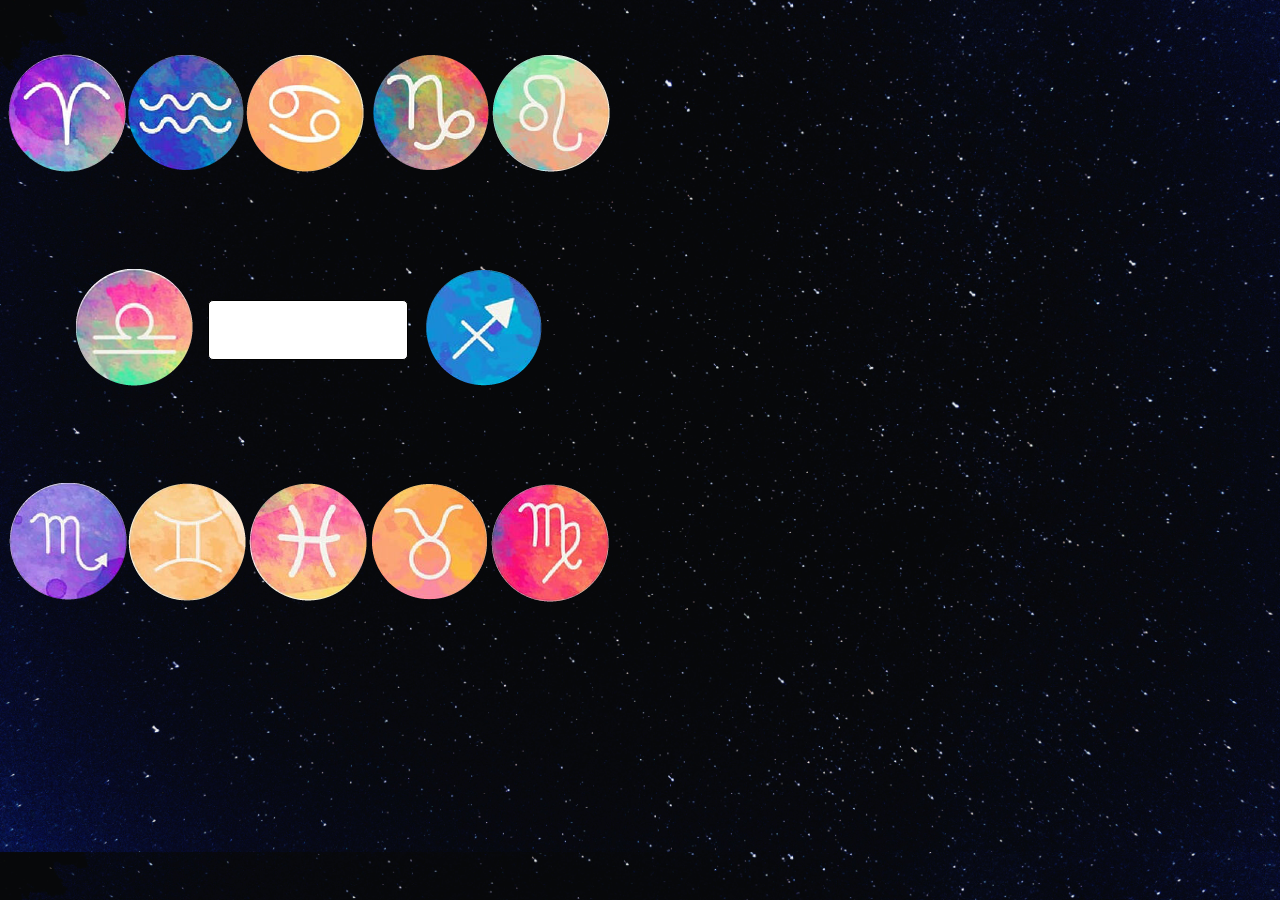
<file: proyecto2/index.html>
<!DOCTYPE html>
<html lang="en">
<head>
    <link href="css/estilos.css" rel="stylesheet" type="text/css">
    <meta charset="UTF-8">
    <meta http-equiv="X-UA-Compatible" content="IE=edge">
    <meta name="viewport" content="width=device-width, initial-scale=1.0">
    <title>Pagina Principal</title>
</head>
<body>
    <div class="contenedor">
        <div class="contenedor1">
            <div class="signo"><img src="imagenes/aries.png"></div>
            <div class="signo"><img src="imagenes/acuario.png"></div>
            <div class="signo"><img src="imagenes/cancer.png"></div>
            <div class="signo"><img src="imagenes/capri.png"></div>
            <div class="signo"><img src="imagenes/leo.png"></div>
        </div>
        <div class="contenedor2">
            <div class="signo"><img src="imagenes/libra.png"></div>
            <div><input type="button" value="Bienvenidos" class="boton"></input></div>
            <div class="signo"><img src="imagenes/sagi.png"></div>
        </div>
        <div class="contenedor3">
            <div class="signo"><img src="imagenes/scorpio.png"></div>
            <div class="signo"><img src="imagenes/gemini.png"></div>
            <div class="signo"><img src="imagenes/picis.png"></div>
            <div class="signo"><img src="imagenes/tauro.png"></div>
            <div class="signo"><img src="imagenes/Virgo.png"></div>
        </div>
    </div>
    <script src="css/estilos.css"></script>
</body>
</html>
</file>
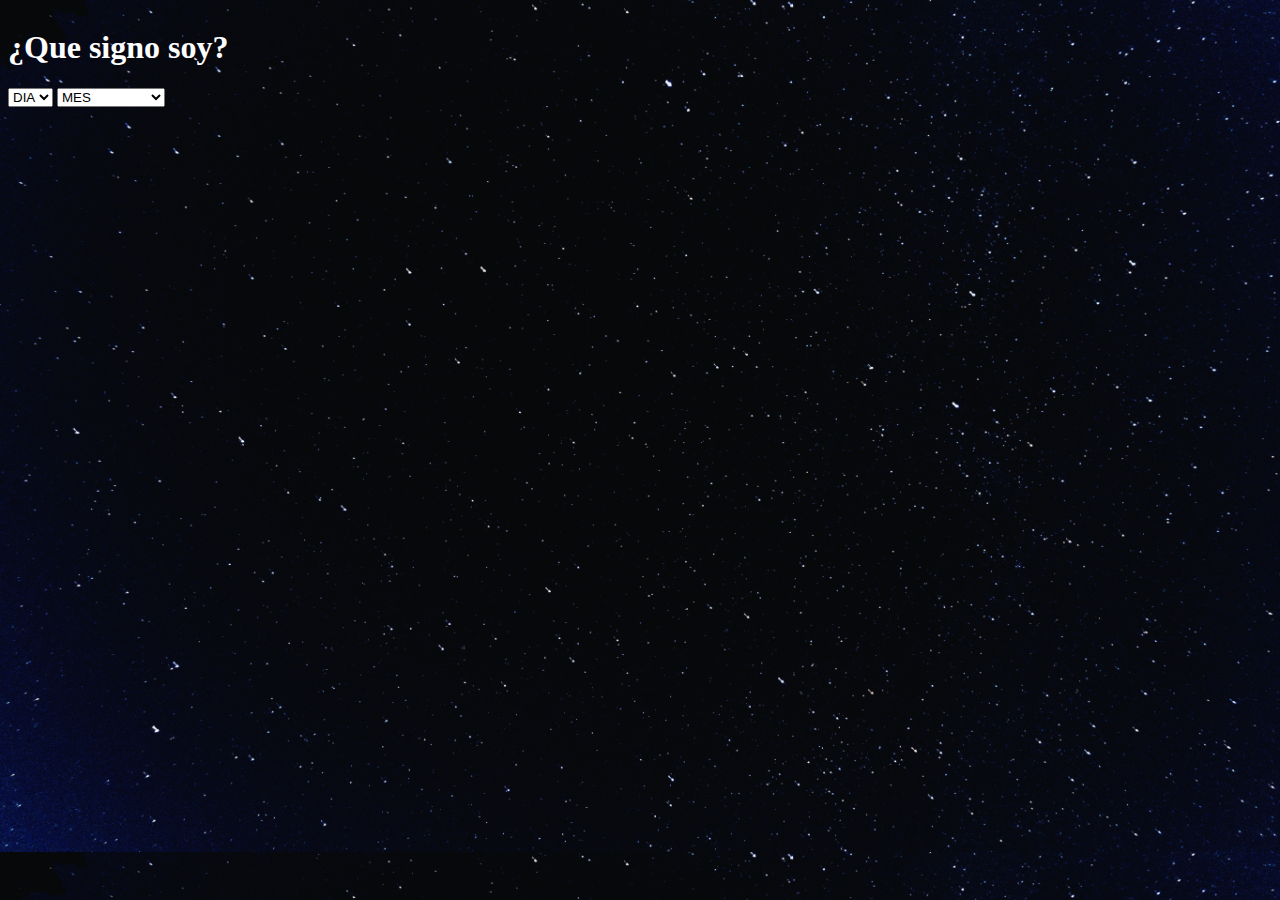
<file: proyecto2/listadesplegable.html>
<!DOCTYPE html>
<html lang="en">
<head>
    <link href="css/estilos.css" rel="stylesheet" type="text/css">
    <meta charset="UTF-8">
    <meta http-equiv="X-UA-Compatible" content="IE=edge">
    <meta name="viewport" content="width=device-width, initial-scale=1.0">
    <title>Listas desplegables</title>
</head>
<body class="fondo">
    <div class="fondo">
        
    <h1>¿Que signo soy?</h1>
    <form>
     <select>
         <option disabled selected="">DIA</option>
         <option>1</option>
         <option>2</option>
         <option>3</option>
         <option>4</option>
         <option>5</option>
         <option>5</option>
         <option>6</option>
         <option>7</option> 
         <option>8</option>
         <option>9</option>
         <option>10</option>
         <option>11</option>
         <option>12</option>
         <option>13</option>
         <option>14</option>
         <option>15</option>
         <option>16</option>
         <option>17</option>
         <option>18</option>
         <option>19</option>
         <option>20</option>
         <option>21</option>
         <option>22</option>
         <option>23</option>
         <option>24</option>
         <option>25</option>
         <option>26</option>
         <option>27</option>
         <option>28</option>
         <option>29</option>
         <option>30</option>

        </select>
        <select class="opcion">
            <option disabled selected="">MES</option>
            <option>ENERO</option>
            <opcion> FEBRERO</opcion>
            <option>MARZO</option>
            <opcion>ABRIL</opcion>
            <option>MAYO</option>
            <opcion>JUNIO</opcion>
            <option>JULIO</option>
            <opcion>AGOSTO</opcion>
            <option>SEPTIEMBRE</option>
            <option>OCTUBRE</option>
            <option>NOVIEMBRE</option>
            <option>DICIEMBRE</option>
            
            </div>

        </select>
    </form>

</body>
</html>
</file>
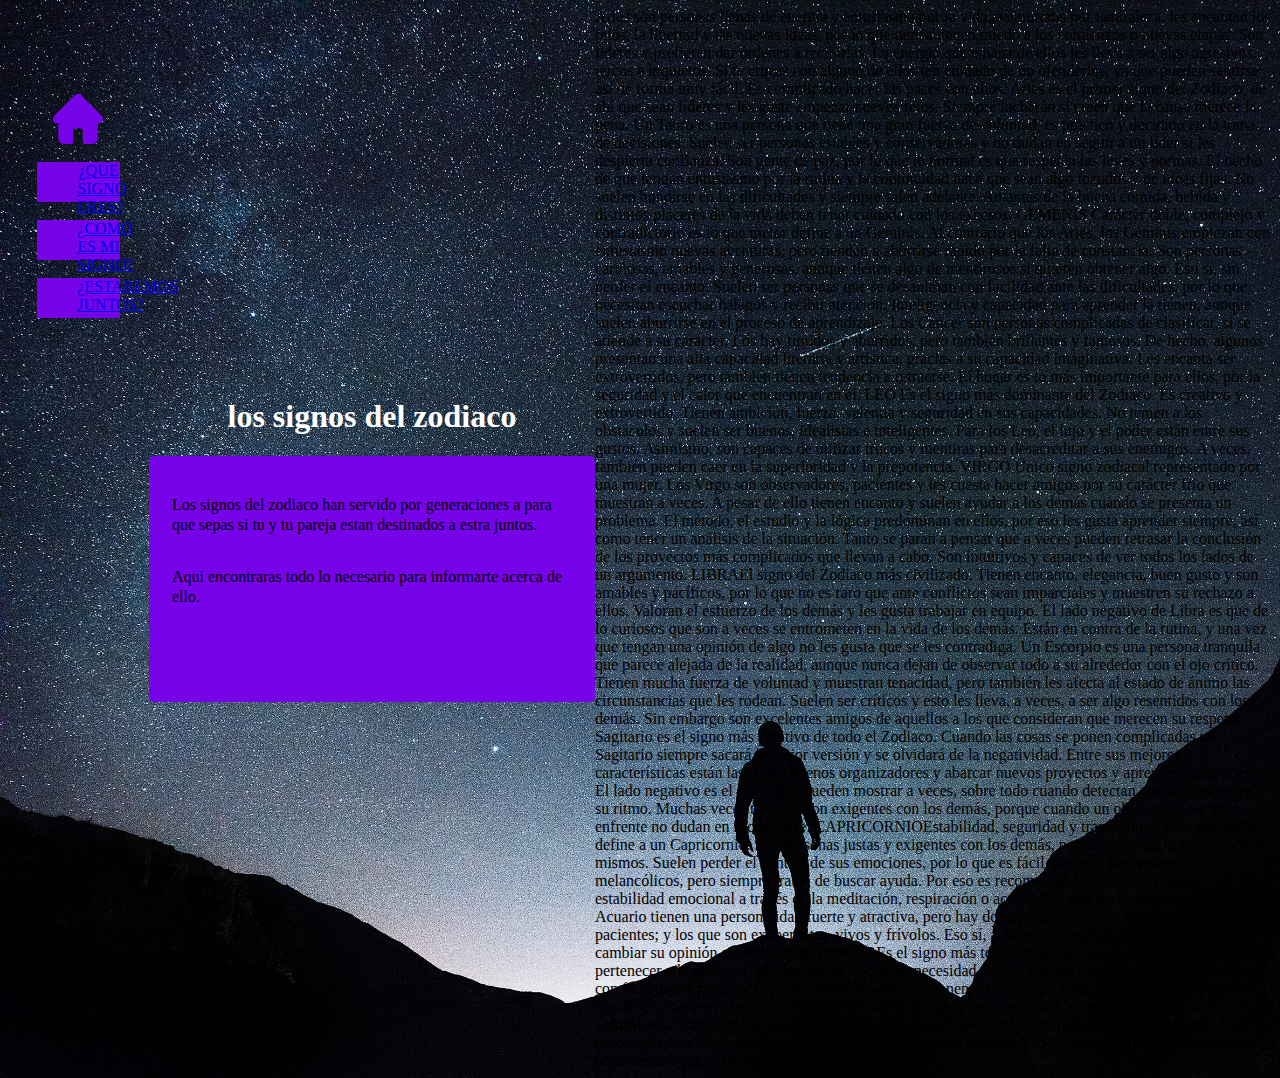
<file: proyecto2/paginaprincipal.html>
<!DOCTYPE html>
<html lang="en">
<head>
    <link href="css/estilos.css" rel="stylesheet" type="text/css">
    <meta charset="UTF-8">
    <meta http-equiv="X-UA-Compatible" content="IE=edge">
    <meta name="viewport" content="width=device-width, initial-scale=1.0">
    <title>Principal.html</title>
</head>
<body class="pagina">
<div class="menuizq">
<img src="imagenes/home.svg" width="50px" height="50px"/>
<br>

<ul class="menu">

    <li><a href="#"> ¿QUE SIGNO ERES?</a></li>
 </ul>
 <br>
 <ul class="menu">
     <li><a href="#"> ¿COMO ES MI SIGNO?</a></li>
   
 </ul>
 <br>
 <ul class="menu">
     <li><a href="#"> ¿ESTAREMOS JUNTOS?</a></li>
     
 </ul>
   </div>

 <div class="titulo">
     <h1> los signos del zodiaco</h1>
     <div class="caja1">
     
     <p>Los signos del zodiaco han servido por generaciones a para que sepas si tu y tu pareja estan destinados a estra juntos. </p>
     <p>Aqui encontraras todo lo necesario para informarte acerca de ello.</p>
  </div>
 </div>
 
 </body>
 </html>
 Aries son personas llenas de energía y entusiasmo por la vida,aventureros por naturaleza, les encantan los retos, la libertad y las nuevas ideas, por lo que nunca tienen miedo a los comienzos o nuevas etapas. Son líderes y prefieren dar órdenes a recibirlas. La energía que emana de ellos les lleva a ser algo agresivos, tercos e inquietos. Si te cruzas con alguno de ellos ten cuidado de no ofenderlos, ya que pueden sentirse así de forma muy fácil. Es complicado hacer las paces con ellos. Aries es el primer signo del Zodiaco, de ahí que sean líderes y les guste empezar nuevos retos. Siempre lucharán si creen que la causa merece la pena.

Un Tauro es una persona que tiene una gran fuerza de voluntad, es práctico y decidido en la toma de decisiones. Suelen ser personas estables y conservadoras y no dudan en seguir a un líder si les despierta confianza. Son gente de paz, por lo que lo normal es que respeten las leyes y normas. El hecho de que tengan entusiasmo por la rutina y la continuidad hace que sean algo tozudos y de ideas fijas. No suelen hundirse en las dificultades y siempre salen adelante. Amantes de la buena comida, bebida y distintos placeres de la vida deben tener cuidado con los excesos.

GEMENIS Carácter doble, complejo y contradictorio es lo que mejor define a un Géminis. Al contrario que los Aries, los Géminis empiezan con entusiasmo nuevas aventuras, pero tienden a aburrirse rápido por la falta de constancia. Son personas cariñosas, amables y generosas, aunque tienen algo de mentirosos si quieren obtener algo. Eso sí, sin perder el encanto. Suelen ser personas que se desaniman con facilidad ante las dificultades, por lo que necesitan escuchar halagos y recibir atención. Inteligencia y capacidad para aprender la tienen, aunque suelen aburrirse en el proceso de aprendizaje.

Los Cáncer son personas complicadas de clasificar, si se atiende a su carácter. Los hay tímidos y aburridos, pero también brillantes y famosos. De hecho, algunos presentan una alta capacidad literaria y artística, gracias a su capacidad imaginativa. Les encanta ser extrovertidos, pero también tienen tendencia a retraerse. El hogar es lo más importante para ellos, por la seguridad y el calor que encuentran en él.

LEO Es el signo más dominante del Zodiaco. Es creativo y extrovertido. Tienen ambición, fuerza, valentía y seguridad en sus capacidades. No temen a los obstáculos y suelen ser buenos, idealistas e inteligentes. Para los Leo, el lujo y el poder están entre sus gustos. Asimismo, son capaces de utilizar trucos y mentiras para desacreditar a sus enemigos. A veces, también pueden caer en la superioridad y la prepotencia.

VIRGO Único signo zodiacal representado por una mujer. Los Virgo son observadores, pacientes y les cuesta hacer amigos por su carácter frío que muestran a veces. A pesar de ello tienen encanto y suelen ayudar a los demás cuando se presenta un problema. El método, el estudio y la lógica predominan en ellos, por eso les gusta aprender siempre, así como tener un análisis de la situación. Tanto se paran a pensar que a veces pueden retrasar la conclusión de los proyectos más complicados que llevan a cabo. Son intuitivos y capaces de ver todos los lados de un argumento.

LIBRAEl signo del Zodiaco más civilizado. Tienen encanto, elegancia, buen gusto y son amables y pacíficos, por lo que no es raro que ante conflictos sean imparciales y muestren su rechazo a ellos. Valoran el esfuerzo de los demás y les gusta trabajar en equipo. El lado negativo de Libra es que de lo curiosos que son a veces se entrometen en la vida de los demás. Están en contra de la rutina, y una vez que tengan una opinión de algo no les gusta que se les contradiga.

Un Escorpio es una persona tranquila que parece alejada de la realidad, aunque nunca dejan de observar todo a su alrededor con el ojo crítico. Tienen mucha fuerza de voluntad y muestran tenacidad, pero también les afecta al estado de ánimo las circunstancias que les rodean. Suelen ser críticos y esto les lleva, a veces, a ser algo resentidos con los demás. Sin embargo son excelentes amigos de aquellos a los que consideran que merecen su respeto.

Sagitario es el signo más positivo de todo el Zodiaco. Cuando las cosas se ponen complicadas un Sagitario siempre sacará la mejor versión y se olvidará de la negatividad. Entre sus mejores características están las de ser buenos organizadores y abarcar nuevos proyectos y aprender cosas nuevas. El lado negativo es el genio que pueden mostrar a veces, sobre todo cuando detectan que alguien no va a su ritmo. Muchas veces también son exigentes con los demás, porque cuando un objetivo se les pone enfrente no dudan en sacrificarse.

CAPRICORNIOEstabilidad, seguridad y tranquilidad es lo que mejor define a un Capricornio. Son personas justas y exigentes con los demás, porque también lo son con ellos mismos. Suelen perder el control de sus emociones, por lo que es fácil que sean pesimistas y melancólicos, pero siempre tratan de buscar ayuda. Por eso es recomendable que mantengan la estabilidad emocional a través de la meditación, respiración o actividades que les ayuden a relajarse.

Los Acuario tienen una personalidad fuerte y atractiva, pero hay dos tipos: los que son tímidos, sensibles y pacientes; y los que son exuberantes, vivos y frívolos. Eso sí, ambos son honestos y no dudarán en cambiar su opinión si estaban equivocados. Es el signo más tolerante de los doce, pero tampoco les gusta pertenecer a la multitud. Muchas veces sienten la necesidad de retirarse para meditar. No hacen amigos con facilidad, a pesar de la personalidad abierta que tienen.

PISCIS Son tranquilos, amables y pacientes. Los Piscis son sensibles a los sentimientos de los demás y responden con simpatía al tacto y al sufrimiento. Son queridos por el resto de los signos, debido al carácter afable, cariñoso y amable. Les preocupan más los problemas de los demás que los suyos propios. Eso sí, les cuesta mucho luchar por el poder establecido. Son creativos y artísticos.
</file>
<file: proyecto2/css/estilos.css>
@font-face{
	font-family: "comic Boys.ttf";
	src: url("../fuentes/spicy-rice/SpicyRice-Regular.otf");
}

body {
    background-image: url('../imagenes/paul-volkmer-qVotvbsuM_c-unsplash.jpg');
    background-size: cover;
    display: flex;
    align-items: center;
}
.pagina{
    background-image: url('../imagenes/joshua-earle-C6duwascOEA-unsplash.jpg');
    background-size: cover;
}
h1{
    justify-content: center;
    color: white;
    text-align: center;
    font-family:comic
    
}
.contenedor{
    height: 650px;
} 

.contenedor1{
    height: 33%;
    display: flex;
    justify-content: space-around;
    align-items: center;
}

.contenedor2{
    height: 33%;
    display: flex;
    justify-content: space-between;
    align-items: center;
    padding: 0px 67px 0px 67px;
}

.contenedor3{
    height: 33%;
    display: flex;
    justify-content: space-around;
    align-items: center;
}

.boton{
    background:#7704E9;
    background-color: white;
    width: 200px;
    height: 60px;
    border-radius: 5px;
    font-family: spicyrice;
    border: 1px solid black;
    color:white;
}
.caja1{
    background:rgb(119, 4, 233.0,5);
    width: 400px;
    height: 200px;
    border-radius: 5px;
    align-items: center;
    display: inline-block;
    opacity:0,5;
    position: relative;
    padding: 20px;
    border:solid,#7704e9;
    text-shadow: white;
    line-height: 20px;
    display: flex;
    flex-direction: column;

    }
.menuizq{
    display:flex;
    align-items: center;
    flex-direction: column;
    height: 99vh;
    width: 30%;



}

 ul{
list-style-type: none;
 }

.icono{
    list-style-image:('../imagenes/'home);
}
.menu{
    text-align: center;
    width: 30%;
    background:#7704E9;
    list-style: none;
    margin: 0;
    padding: 10,20;
    height: 40px;
    list-style-position: inside;
   /* display: inline-block;*/
   color :#fff;
   text-decoration: none;
   flex-direction: column;
  }    

.li a{
  display: inline-block;
   color :#fff;
   padding: 10px,20px;
}
#fondo{

    background-image: url('../imagenes/joshua-earle-C6duwascOEA-unsplash.jpg');
    
    align-items: center;

    background-size: cover;
}
</file>
